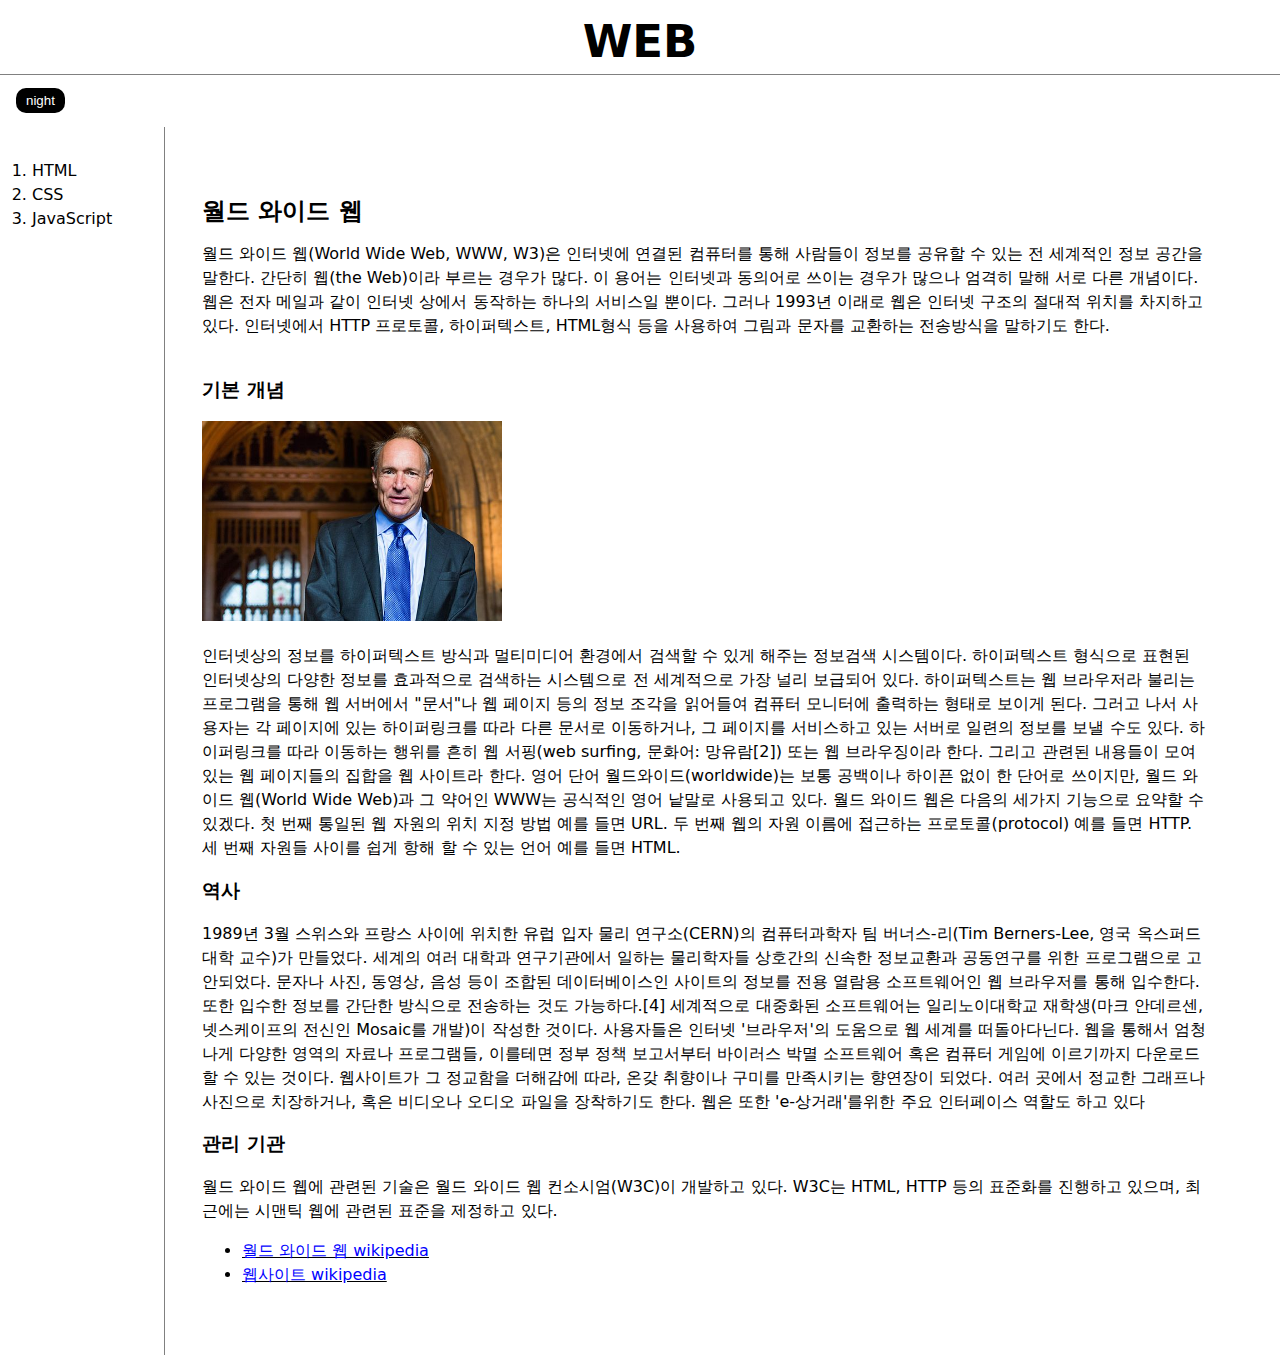
<file: index.html>
<!DOCTYPE html>
<html>
  <head>
    <title>WEB - Welcome</title>
    <meta charset="utf-8" />
    <link rel="stylesheet" href="style.css" />
    <script src="colors.js"></script>
  </head>
  <body>
    <h1><a href="index.html">WEB</a></h1>
    <input
      id="night_day"
      type="button"
      value="night"
      onclick="nightDayHandler(this)"
    />
    <div id="grid">
      <ol>
        <li><a href="1.html">HTML</a></li>
        <li><a href="2.html">CSS</a></li>
        <li><a href="3.html">JavaScript</a></li>
      </ol>
      <div id="article">
        <h2>월드 와이드 웹</h2>
        <p>
          월드 와이드 웹(World Wide Web, WWW, W3)은 인터넷에 연결된 컴퓨터를
          통해 사람들이 정보를 공유할 수 있는 전 세계적인 정보 공간을 말한다.
          간단히 웹(the Web)이라 부르는 경우가 많다. 이 용어는 인터넷과 동의어로
          쓰이는 경우가 많으나 엄격히 말해 서로 다른 개념이다. 웹은 전자 메일과
          같이 인터넷 상에서 동작하는 하나의 서비스일 뿐이다. 그러나 1993년
          이래로 웹은 인터넷 구조의 절대적 위치를 차지하고 있다. 인터넷에서 HTTP
          프로토콜, 하이퍼텍스트, HTML형식 등을 사용하여 그림과 문자를 교환하는
          전송방식을 말하기도 한다.
        </p>
        <h3 style="margin-top: 40px">기본 개념</h3>
        <img src="image/Sir_Tim_Berners-Lee.jpg" width="300px" />
        <p>
          인터넷상의 정보를 하이퍼텍스트 방식과 멀티미디어 환경에서 검색할 수
          있게 해주는 정보검색 시스템이다. 하이퍼텍스트 형식으로 표현된
          인터넷상의 다양한 정보를 효과적으로 검색하는 시스템으로 전 세계적으로
          가장 널리 보급되어 있다. 하이퍼텍스트는 웹 브라우저라 불리는
          프로그램을 통해 웹 서버에서 "문서"나 웹 페이지 등의 정보 조각을
          읽어들여 컴퓨터 모니터에 출력하는 형태로 보이게 된다. 그러고 나서
          사용자는 각 페이지에 있는 하이퍼링크를 따라 다른 문서로 이동하거나, 그
          페이지를 서비스하고 있는 서버로 일련의 정보를 보낼 수도 있다.
          하이퍼링크를 따라 이동하는 행위를 흔히 웹 서핑(web surfing, 문화어:
          망유람[2]) 또는 웹 브라우징이라 한다. 그리고 관련된 내용들이 모여있는
          웹 페이지들의 집합을 웹 사이트라 한다. 영어 단어
          월드와이드(worldwide)는 보통 공백이나 하이픈 없이 한 단어로 쓰이지만,
          월드 와이드 웹(World Wide Web)과 그 약어인 WWW는 공식적인 영어 낱말로
          사용되고 있다. 월드 와이드 웹은 다음의 세가지 기능으로 요약할 수
          있겠다. 첫 번째 통일된 웹 자원의 위치 지정 방법 예를 들면 URL. 두 번째
          웹의 자원 이름에 접근하는 프로토콜(protocol) 예를 들면 HTTP. 세 번째
          자원들 사이를 쉽게 항해 할 수 있는 언어 예를 들면 HTML.
        </p>
        <h3>역사</h3>
        <p>
          1989년 3월 스위스와 프랑스 사이에 위치한 유럽 입자 물리 연구소(CERN)의
          컴퓨터과학자 팀 버너스-리(Tim Berners-Lee, 영국 옥스퍼드대학 교수)가
          만들었다. 세계의 여러 대학과 연구기관에서 일하는 물리학자들 상호간의
          신속한 정보교환과 공동연구를 위한 프로그램으로 고안되었다. 문자나
          사진, 동영상, 음성 등이 조합된 데이터베이스인 사이트의 정보를 전용
          열람용 소프트웨어인 웹 브라우저를 통해 입수한다. 또한 입수한 정보를
          간단한 방식으로 전송하는 것도 가능하다.[4] 세계적으로 대중화된
          소프트웨어는 일리노이대학교 재학생(마크 안데르센, 넷스케이프의 전신인
          Mosaic를 개발)이 작성한 것이다. 사용자들은 인터넷 '브라우저'의
          도움으로 웹 세계를 떠돌아다닌다. 웹을 통해서 엄청나게 다양한 영역의
          자료나 프로그램들, 이를테면 정부 정책 보고서부터 바이러스 박멸
          소프트웨어 혹은 컴퓨터 게임에 이르기까지 다운로드할 수 있는 것이다.
          웹사이트가 그 정교함을 더해감에 따라, 온갖 취향이나 구미를 만족시키는
          향연장이 되었다. 여러 곳에서 정교한 그래프나 사진으로 치장하거나, 혹은
          비디오나 오디오 파일을 장착하기도 한다. 웹은 또한 'e-상거래'를위한
          주요 인터페이스 역할도 하고 있다<br />
        </p>
        <h3>관리 기관</h3>
        <p>
          월드 와이드 웹에 관련된 기술은 월드 와이드 웹 컨소시엄(W3C)이 개발하고
          있다. W3C는 HTML, HTTP 등의 표준화를 진행하고 있으며, 최근에는 시맨틱
          웹에 관련된 표준을 제정하고 있다.
        </p>
        <ul>
          <li>
            <u
              ><a
                class="foter-link"
                href="https://ko.wikipedia.org/wiki/%EC%9B%94%EB%93%9C_%EC%99%80%EC%9D%B4%EB%93%9C_%EC%9B%B9"
                target="_black"
                >월드 와이드 웹 wikipedia</a
              ></u
            >
          </li>
          <li>
            <u
              ><a
                class="foter-link"
                href="https://ko.wikipedia.org/wiki/%EC%9B%B9%EC%82%AC%EC%9D%B4%ED%8A%B8"
                target="_black"
                >웹사이트 wikipedia</a
              ></u
            >
          </li>
        </ul>
      </div>
    </div>
  </body>
</html>
</file>
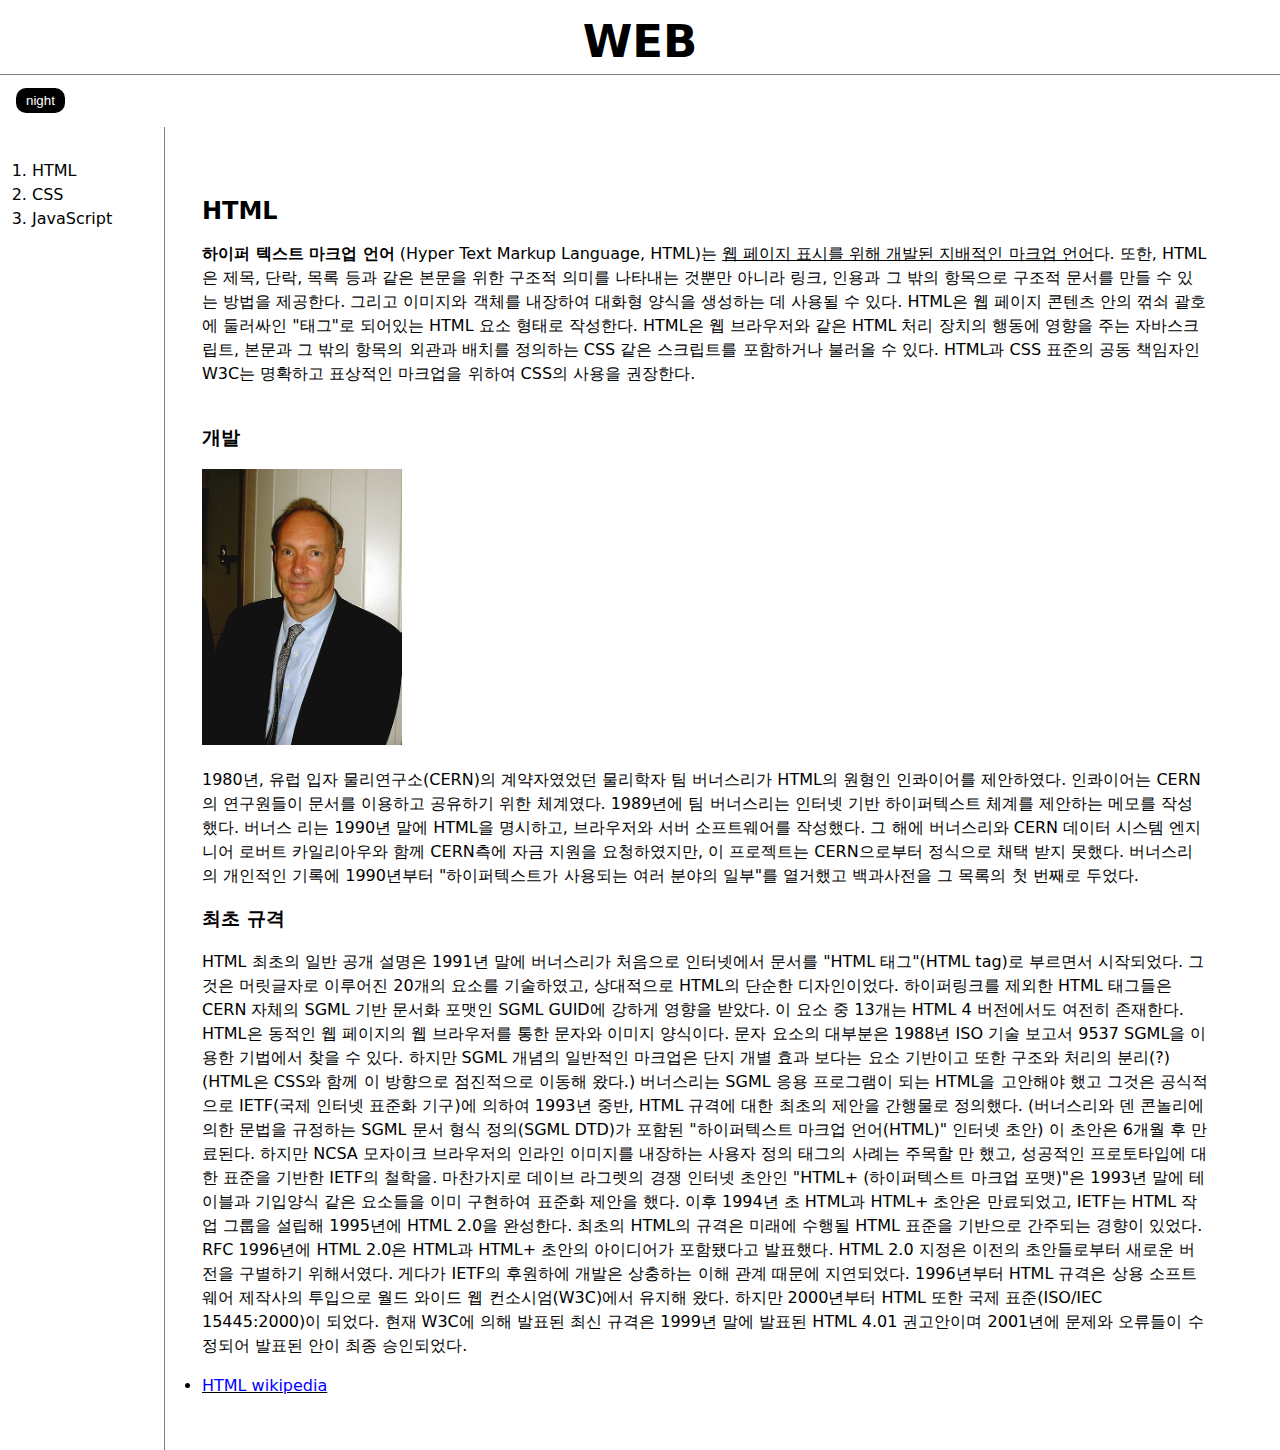
<file: 1.html>
<!DOCTYPE html>
<html>
  <head>
    <title>WEB1 - HTML</title>
    <meta charset="utf-8" />
    <link rel="stylesheet" href="style.css" />
    <script src="colors.js"></script>
  </head>
  <body>
    <h1><a href="index.html">WEB</a></h1>
    <input
      id="night_day"
      type="button"
      value="night"
      onclick="nightDayHandler(this)"
    />
    <div id="grid">
      <ol>
        <li>
          <a href="1.html">HTML</a>
        </li>
        <li>
          <a href="2.html">CSS</a>
        </li>
        <li>
          <a href="3.html">JavaScript</a>
        </li>
      </ol>
      <div id="article">
        <h2>HTML</h2>
        <p>
          <strong
            ><a
              href="https://www.w3.org/TR/2011/WD-html5-20110405/"
              target="_blank"
              title="html5 specification"
              >하이퍼 텍스트 마크업 언어</a
            ></strong
          >
          (Hyper Text Markup Language, HTML)는
          <u>웹 페이지 표시를 위해 개발된 지배적인 마크업 언어</u>다. 또한,
          HTML은 제목, 단락, 목록 등과 같은 본문을 위한 구조적 의미를 나타내는
          것뿐만 아니라 링크, 인용과 그 밖의 항목으로 구조적 문서를 만들 수 있는
          방법을 제공한다. 그리고 이미지와 객체를 내장하여 대화형 양식을
          생성하는 데 사용될 수 있다. HTML은 웹 페이지 콘텐츠 안의 꺾쇠 괄호에
          둘러싸인 "태그"로 되어있는 HTML 요소 형태로 작성한다. HTML은 웹
          브라우저와 같은 HTML 처리 장치의 행동에 영향을 주는 자바스크립트,
          본문과 그 밖의 항목의 외관과 배치를 정의하는 CSS 같은 스크립트를
          포함하거나 불러올 수 있다. HTML과 CSS 표준의 공동 책임자인 W3C는
          명확하고 표상적인 마크업을 위하여 CSS의 사용을 권장한다.
        </p>
        <h3 style="margin-top: 40px">개발</h3>
        <img src="image/Tim_Berners.jpg" width="200px" />
        <p>
          1980년, 유럽 입자 물리연구소(CERN)의 계약자였었던 물리학자 팀
          버너스리가 HTML의 원형인 인콰이어를 제안하였다. 인콰이어는 CERN의
          연구원들이 문서를 이용하고 공유하기 위한 체계였다. 1989년에 팀
          버너스리는 인터넷 기반 하이퍼텍스트 체계를 제안하는 메모를 작성했다.
          버너스 리는 1990년 말에 HTML을 명시하고, 브라우저와 서버 소프트웨어를
          작성했다. 그 해에 버너스리와 CERN 데이터 시스템 엔지니어 로버트
          카일리아우와 함께 CERN측에 자금 지원을 요청하였지만, 이 프로젝트는
          CERN으로부터 정식으로 채택 받지 못했다. 버너스리의 개인적인 기록에
          1990년부터 "하이퍼텍스트가 사용되는 여러 분야의 일부"를 열거했고
          백과사전을 그 목록의 첫 번째로 두었다.
        </p>
        <h3>최초 규격</h3>
        <p>
          HTML 최초의 일반 공개 설명은 1991년 말에 버너스리가 처음으로
          인터넷에서 문서를 "HTML 태그"(HTML tag)로 부르면서 시작되었다. 그것은
          머릿글자로 이루어진 20개의 요소를 기술하였고, 상대적으로 HTML의 단순한
          디자인이었다. 하이퍼링크를 제외한 HTML 태그들은 CERN 자체의 SGML 기반
          문서화 포맷인 SGML GUID에 강하게 영향을 받았다. 이 요소 중 13개는 HTML
          4 버전에서도 여전히 존재한다. HTML은 동적인 웹 페이지의 웹 브라우저를
          통한 문자와 이미지 양식이다. 문자 요소의 대부분은 1988년 ISO 기술
          보고서 9537 SGML을 이용한 기법에서 찾을 수 있다. 하지만 SGML 개념의
          일반적인 마크업은 단지 개별 효과 보다는 요소 기반이고 또한 구조와
          처리의 분리(?)(HTML은 CSS와 함께 이 방향으로 점진적으로 이동해 왔다.)
          버너스리는 SGML 응용 프로그램이 되는 HTML을 고안해야 했고 그것은
          공식적으로 IETF(국제 인터넷 표준화 기구)에 의하여 1993년 중반, HTML
          규격에 대한 최초의 제안을 간행물로 정의했다. (버너스리와 덴 콘놀리에
          의한 문법을 규정하는 SGML 문서 형식 정의(SGML DTD)가 포함된
          "하이퍼텍스트 마크업 언어(HTML)" 인터넷 초안) 이 초안은 6개월 후
          만료된다. 하지만 NCSA 모자이크 브라우저의 인라인 이미지를 내장하는
          사용자 정의 태그의 사례는 주목할 만 했고, 성공적인 프로토타입에 대한
          표준을 기반한 IETF의 철학을. 마찬가지로 데이브 라그렛의 경쟁 인터넷
          초안인 "HTML+ (하이퍼텍스트 마크업 포맷)"은 1993년 말에 테이블과
          기입양식 같은 요소들을 이미 구현하여 표준화 제안을 했다. 이후 1994년
          초 HTML과 HTML+ 초안은 만료되었고, IETF는 HTML 작업 그룹을 설립해
          1995년에 HTML 2.0을 완성한다. 최초의 HTML의 규격은 미래에 수행될 HTML
          표준을 기반으로 간주되는 경향이 있었다. RFC 1996년에 HTML 2.0은 HTML과
          HTML+ 초안의 아이디어가 포함됐다고 발표했다. HTML 2.0 지정은 이전의
          초안들로부터 새로운 버전을 구별하기 위해서였다. 게다가 IETF의 후원하에
          개발은 상충하는 이해 관계 때문에 지연되었다. 1996년부터 HTML 규격은
          상용 소프트웨어 제작사의 투입으로 월드 와이드 웹 컨소시엄(W3C)에서
          유지해 왔다. 하지만 2000년부터 HTML 또한 국제 표준(ISO/IEC
          15445:2000)이 되었다. 현재 W3C에 의해 발표된 최신 규격은 1999년 말에
          발표된 HTML 4.01 권고안이며 2001년에 문제와 오류들이 수정되어 발표된
          안이 최종 승인되었다.
        </p>
        <li>
          <u>
            <a
              class="foter-link"
              href="https://ko.wikipedia.org/wiki/HTML"
              target="_black"
              >HTML wikipedia</a
            >
          </u>
        </li>
      </div>
    </div>
  </body>
</html>
</file>
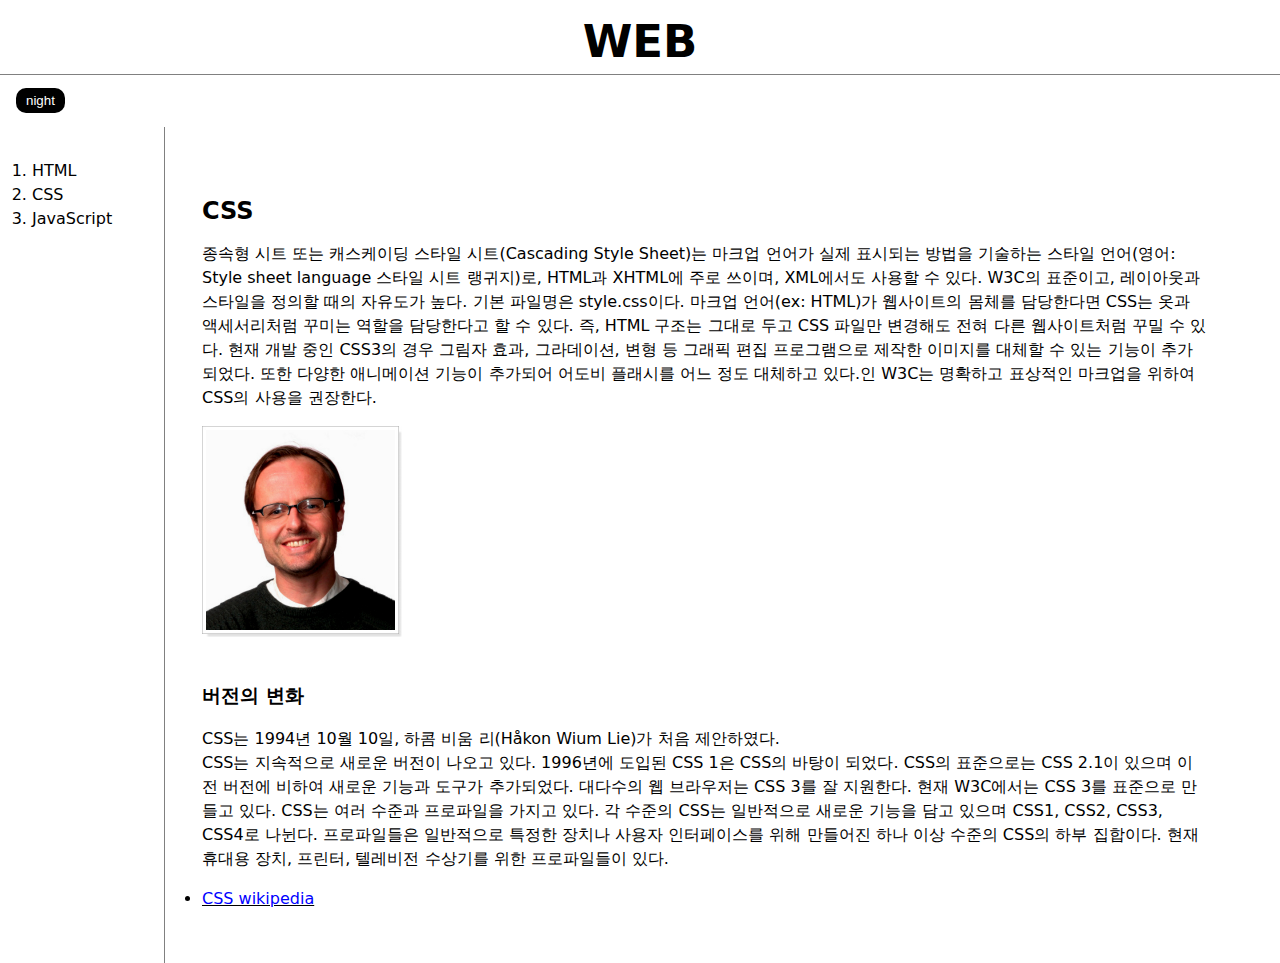
<file: 2.html>
<!DOCTYPE html>
<html>
  <head>
    <title>WEB2 - CSS</title>
    <meta charset="utf-8" />
    <link rel="stylesheet" href="style.css" />
    <script src="colors.js"></script>
  </head>
  <body>
    <h1><a href="index.html">WEB</a></h1>
    <input
      id="night_day"
      type="button"
      value="night"
      onclick="nightDayHandler(this)"
    />
    <div id="grid">
      <ol>
        <li><a href="1.html">HTML</a></li>
        <li><a href="2.html">CSS</a></li>
        <li><a href="3.html">JavaScript</a></li>
      </ol>
      <div id="article">
        <h2>CSS</h2>
        <p>
          종속형 시트 또는 캐스케이딩 스타일 시트(Cascading Style Sheet)는
          마크업 언어가 실제 표시되는 방법을 기술하는 스타일 언어(영어: Style
          sheet language 스타일 시트 랭귀지)로, HTML과 XHTML에 주로 쓰이며,
          XML에서도 사용할 수 있다. W3C의 표준이고, 레이아웃과 스타일을 정의할
          때의 자유도가 높다. 기본 파일명은 style.css이다. 마크업 언어(ex:
          HTML)가 웹사이트의 몸체를 담당한다면 CSS는 옷과 액세서리처럼 꾸미는
          역할을 담당한다고 할 수 있다. 즉, HTML 구조는 그대로 두고 CSS 파일만
          변경해도 전혀 다른 웹사이트처럼 꾸밀 수 있다. 현재 개발 중인 CSS3의
          경우 그림자 효과, 그라데이션, 변형 등 그래픽 편집 프로그램으로 제작한
          이미지를 대체할 수 있는 기능이 추가되었다. 또한 다양한 애니메이션
          기능이 추가되어 어도비 플래시를 어느 정도 대체하고 있다.인 W3C는
          명확하고 표상적인 마크업을 위하여 CSS의 사용을 권장한다.
        </p>
        <img src="image/b0069737.jpeg" width="200px" />
        <h3 style="margin-top: 40px">버전의 변화</h3>
        <p>
          CSS는 1994년 10월 10일, 하콤 비움 리(Håkon Wium Lie)가 처음
          제안하였다.<br />
          CSS는 지속적으로 새로운 버전이 나오고 있다. 1996년에 도입된 CSS 1은
          CSS의 바탕이 되었다. CSS의 표준으로는 CSS 2.1이 있으며 이전 버전에
          비하여 새로운 기능과 도구가 추가되었다. 대다수의 웹 브라우저는 CSS 3를
          잘 지원한다. 현재 W3C에서는 CSS 3를 표준으로 만들고 있다. CSS는 여러
          수준과 프로파일을 가지고 있다. 각 수준의 CSS는 일반적으로 새로운
          기능을 담고 있으며 CSS1, CSS2, CSS3, CSS4로 나뉜다. 프로파일들은
          일반적으로 특정한 장치나 사용자 인터페이스를 위해 만들어진 하나 이상
          수준의 CSS의 하부 집합이다. 현재 휴대용 장치, 프린터, 텔레비전
          수상기를 위한 프로파일들이 있다.
        </p>
        <li>
          <u
            ><a
              class="foter-link"
              href="https://ko.wikipedia.org/wiki/CSS"
              target="_black"
              >CSS wikipedia</a
            ></u
          >
        </li>
      </div>
    </div>
  </body>
</html>
</file>
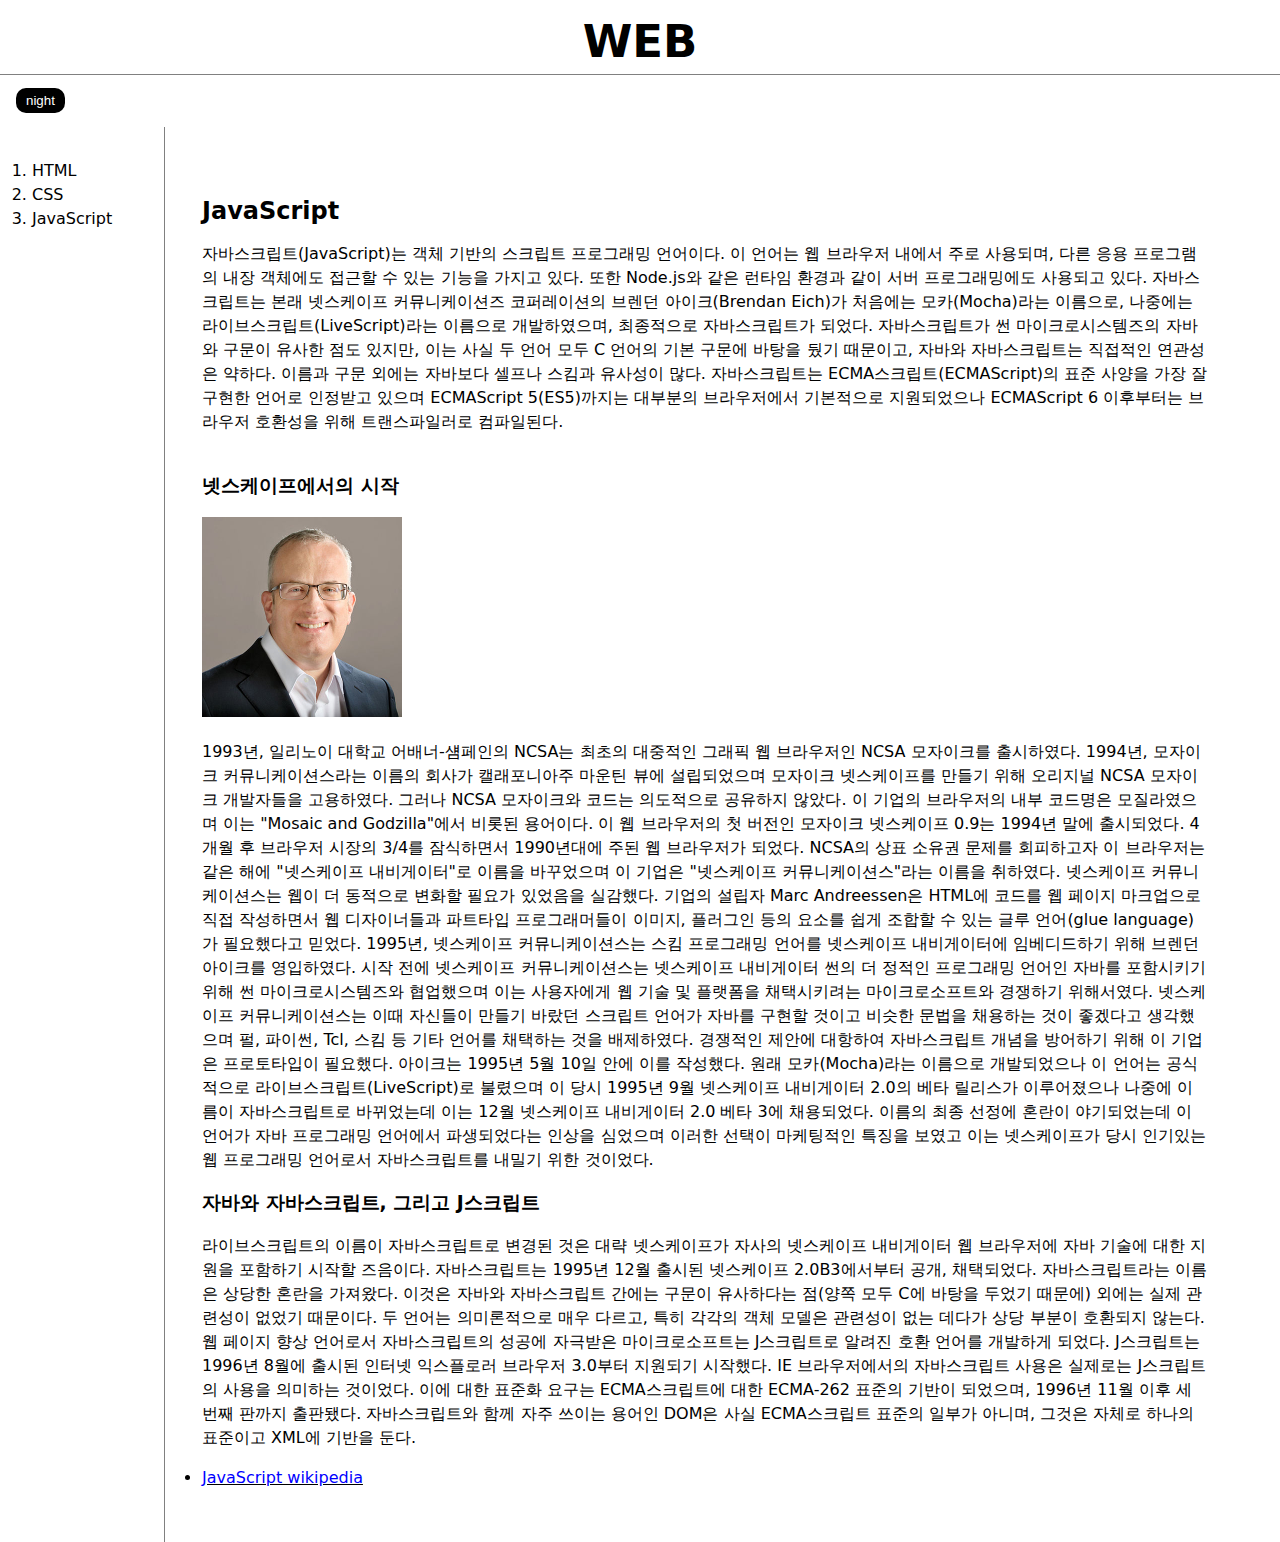
<file: 3.html>
<!DOCTYPE html>
<html>
  <head>
    <title>WEB2 - JavaScript</title>
    <meta charset="utf-8" />
    <link rel="stylesheet" href="style.css" />
    <script src="colors.js"></script>
  </head>
  <body>
    <h1><a href="index.html">WEB</a></h1>
    <input
      id="night_day"
      type="button"
      value="night"
      onclick="nightDayHandler(this)"
    />
    <div id="grid">
      <ol>
        <li><a href="1.html">HTML</a></li>
        <li><a href="2.html">CSS</a></li>
        <li><a href="3.html">JavaScript</a></li>
      </ol>
      <div id="article">
        <h2>JavaScript</h2>
        <p>
          자바스크립트(JavaScript)는 객체 기반의 스크립트 프로그래밍 언어이다.
          이 언어는 웹 브라우저 내에서 주로 사용되며, 다른 응용 프로그램의 내장
          객체에도 접근할 수 있는 기능을 가지고 있다. 또한 Node.js와 같은 런타임
          환경과 같이 서버 프로그래밍에도 사용되고 있다. 자바스크립트는 본래
          넷스케이프 커뮤니케이션즈 코퍼레이션의 브렌던 아이크(Brendan Eich)가
          처음에는 모카(Mocha)라는 이름으로, 나중에는
          라이브스크립트(LiveScript)라는 이름으로 개발하였으며, 최종적으로
          자바스크립트가 되었다. 자바스크립트가 썬 마이크로시스템즈의 자바와
          구문이 유사한 점도 있지만, 이는 사실 두 언어 모두 C 언어의 기본 구문에
          바탕을 뒀기 때문이고, 자바와 자바스크립트는 직접적인 연관성은 약하다.
          이름과 구문 외에는 자바보다 셀프나 스킴과 유사성이 많다.
          자바스크립트는 ECMA스크립트(ECMAScript)의 표준 사양을 가장 잘 구현한
          언어로 인정받고 있으며 ECMAScript 5(ES5)까지는 대부분의 브라우저에서
          기본적으로 지원되었으나 ECMAScript 6 이후부터는 브라우저 호환성을 위해
          트랜스파일러로 컴파일된다.
        </p>
        <h3 style="margin-top: 40px">넷스케이프에서의 시작</h3>
        <img src="image/Brendan_Eich.jpeg" width="200px" />
        <p>
          1993년, 일리노이 대학교 어배너-섐페인의 NCSA는 최초의 대중적인 그래픽
          웹 브라우저인 NCSA 모자이크를 출시하였다. 1994년, 모자이크
          커뮤니케이션스라는 이름의 회사가 캘래포니아주 마운틴 뷰에 설립되었으며
          모자이크 넷스케이프를 만들기 위해 오리지널 NCSA 모자이크 개발자들을
          고용하였다. 그러나 NCSA 모자이크와 코드는 의도적으로 공유하지 않았다.
          이 기업의 브라우저의 내부 코드명은 모질라였으며 이는 "Mosaic and
          Godzilla"에서 비롯된 용어이다. 이 웹 브라우저의 첫 버전인 모자이크
          넷스케이프 0.9는 1994년 말에 출시되었다. 4개월 후 브라우저 시장의
          3/4를 잠식하면서 1990년대에 주된 웹 브라우저가 되었다. NCSA의 상표
          소유권 문제를 회피하고자 이 브라우저는 같은 해에 "넷스케이프
          내비게이터"로 이름을 바꾸었으며 이 기업은 "넷스케이프
          커뮤니케이션스"라는 이름을 취하였다. 넷스케이프 커뮤니케이션스는 웹이
          더 동적으로 변화할 필요가 있었음을 실감했다. 기업의 설립자 Marc
          Andreessen은 HTML에 코드를 웹 페이지 마크업으로 직접 작성하면서 웹
          디자이너들과 파트타입 프로그래머들이 이미지, 플러그인 등의 요소를 쉽게
          조합할 수 있는 글루 언어(glue language)가 필요했다고 믿었다. 1995년,
          넷스케이프 커뮤니케이션스는 스킴 프로그래밍 언어를 넷스케이프
          내비게이터에 임베디드하기 위해 브렌던 아이크를 영입하였다. 시작 전에
          넷스케이프 커뮤니케이션스는 넷스케이프 내비게이터 썬의 더 정적인
          프로그래밍 언어인 자바를 포함시키기 위해 썬 마이크로시스템즈와
          협업했으며 이는 사용자에게 웹 기술 및 플랫폼을 채택시키려는
          마이크로소프트와 경쟁하기 위해서였다. 넷스케이프 커뮤니케이션스는 이때
          자신들이 만들기 바랐던 스크립트 언어가 자바를 구현할 것이고 비슷한
          문법을 채용하는 것이 좋겠다고 생각했으며 펄, 파이썬, Tcl, 스킴 등 기타
          언어를 채택하는 것을 배제하였다. 경쟁적인 제안에 대항하여 자바스크립트
          개념을 방어하기 위해 이 기업은 프로토타입이 필요했다. 아이크는 1995년
          5월 10일 안에 이를 작성했다. 원래 모카(Mocha)라는 이름으로
          개발되었으나 이 언어는 공식적으로 라이브스크립트(LiveScript)로
          불렸으며 이 당시 1995년 9월 넷스케이프 내비게이터 2.0의 베타 릴리스가
          이루어졌으나 나중에 이름이 자바스크립트로 바뀌었는데 이는 12월
          넷스케이프 내비게이터 2.0 베타 3에 채용되었다. 이름의 최종 선정에
          혼란이 야기되었는데 이 언어가 자바 프로그래밍 언어에서 파생되었다는
          인상을 심었으며 이러한 선택이 마케팅적인 특징을 보였고 이는
          넷스케이프가 당시 인기있는 웹 프로그래밍 언어로서 자바스크립트를
          내밀기 위한 것이었다.
        </p>
        <h3>자바와 자바스크립트, 그리고 J스크립트</h3>
        <p>
          라이브스크립트의 이름이 자바스크립트로 변경된 것은 대략 넷스케이프가
          자사의 넷스케이프 내비게이터 웹 브라우저에 자바 기술에 대한 지원을
          포함하기 시작할 즈음이다. 자바스크립트는 1995년 12월 출시된 넷스케이프
          2.0B3에서부터 공개, 채택되었다. 자바스크립트라는 이름은 상당한 혼란을
          가져왔다. 이것은 자바와 자바스크립트 간에는 구문이 유사하다는 점(양쪽
          모두 C에 바탕을 두었기 때문에) 외에는 실제 관련성이 없었기 때문이다.
          두 언어는 의미론적으로 매우 다르고, 특히 각각의 객체 모델은 관련성이
          없는 데다가 상당 부분이 호환되지 않는다. 웹 페이지 향상 언어로서
          자바스크립트의 성공에 자극받은 마이크로소프트는 J스크립트로 알려진
          호환 언어를 개발하게 되었다. J스크립트는 1996년 8월에 출시된 인터넷
          익스플로러 브라우저 3.0부터 지원되기 시작했다. IE 브라우저에서의
          자바스크립트 사용은 실제로는 J스크립트의 사용을 의미하는 것이었다.
          이에 대한 표준화 요구는 ECMA스크립트에 대한 ECMA-262 표준의 기반이
          되었으며, 1996년 11월 이후 세 번째 판까지 출판됐다. 자바스크립트와
          함께 자주 쓰이는 용어인 DOM은 사실 ECMA스크립트 표준의 일부가 아니며,
          그것은 자체로 하나의 표준이고 XML에 기반을 둔다.
        </p>
        <li>
          <u
            ><a
              class="foter-link"
              href="https://ko.wikipedia.org/wiki/%EC%9E%90%EB%B0%94%EC%8A%A4%ED%81%AC%EB%A6%BD%ED%8A%B8"
              target="_black"
              >JavaScript wikipedia</a
            ></u
          >
        </li>
      </div>
    </div>
  </body>
</html>
</file>
<file: style.css>
body {
  margin: 0;
  line-height: 1.5em;
  font-family: system-ui, -apple-system, BlinkMacSystemFont, 'Segoe UI', Roboto,
    Oxygen, Ubuntu, Cantarell, 'Open Sans', 'Helvetica Neue', sans-serif;
}

a {
  color: black;
  text-decoration: none;
}

h1 {
  font-size: 45px;
  text-align: center;
  border-bottom: 1px solid gray;
  margin: 0;
  margin-top: 10px;
  padding: 20px;
}
#grid ol {
  border-right: 1px solid gray;
  width: 100px;
  margin: 0;
  padding: 32px;
}
#grid {
  display: grid;
  grid-template-columns: 150px 1fr;
  margin-right: 20px;
}
#grid #article {
  padding: 52px;
}

@media (max-width: 800px) {
  #grid {
    display: block;
  }
  #grid ol {
    border-right: none;
  }
  h1 {
    border-bottom: none;
  }
}
.foter-link {
  color: blue;
}
#night_day {
  margin: 1em 1rem;
  border: none;
  background-color: black;
  color: white;
  padding: 5px 10px;
  border-radius: 10px;
}
</file>
